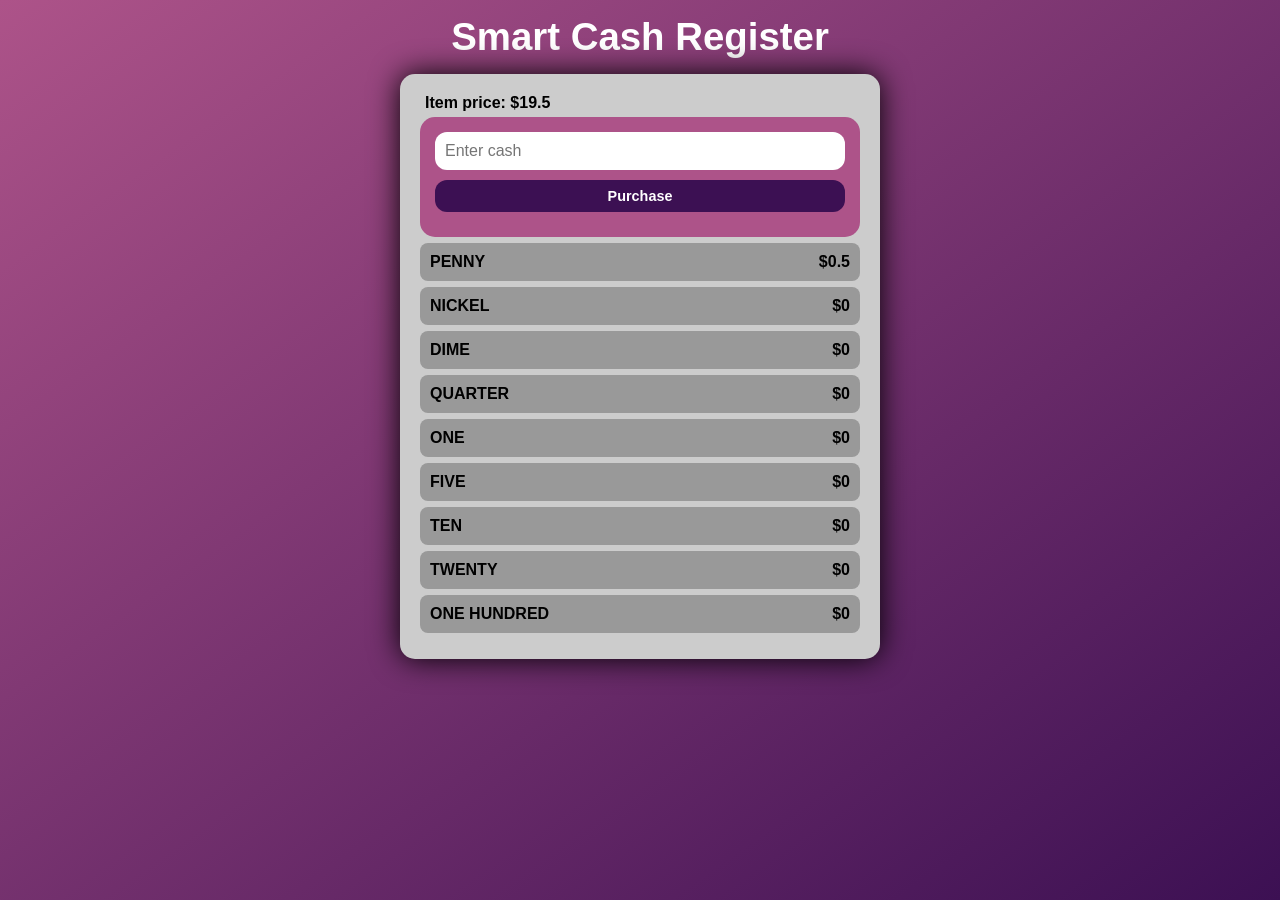
<file: Build a Cash Register/index.html>
<!DOCTYPE html>
<html lang="en">
  <head>
    <meta charset="utf-8" />
    <meta name="viewport" content="width=device-width, initial-scale=1.0" />
    <title>Smart Cash Register</title>
    <link rel="stylesheet" href="./styles.css" />
  </head>
  <body>
    <main>
      <h1>Smart Cash Register</h1>
      <div class="register">
        <p id="item-price">Item price: </p>
        <div class="screen">
          
          <input type="number" id="cash" placeholder="Enter cash">
          <button type="button" id="purchase-btn">Purchase</button>
          <div id="change-due"></div>
        </div>
        <div id="drawer-container">
        
        </div>
      </div>
    </main>
    <script src="./script.js"></script>
  </body>
</html>
</file>
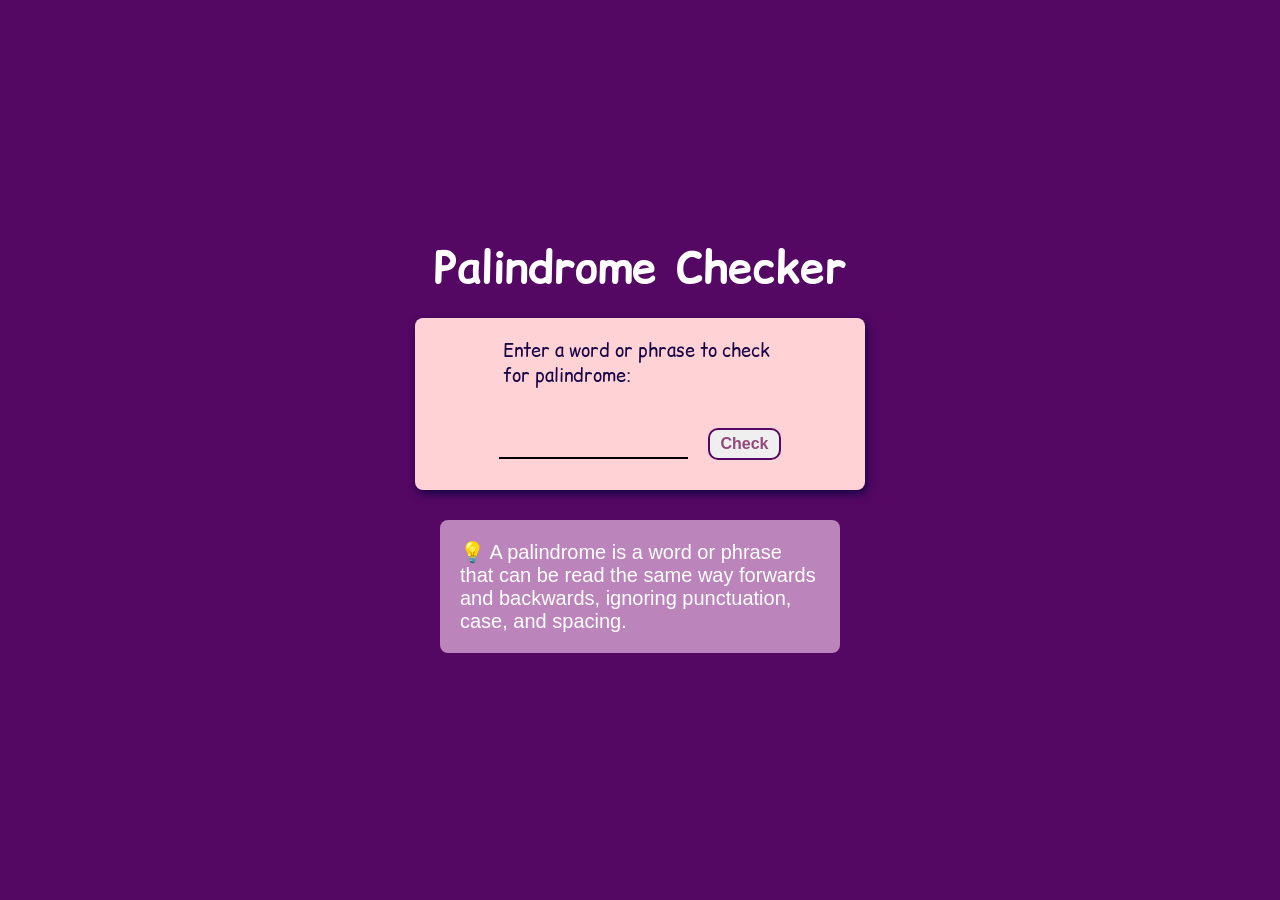
<file: Build a Palindrome Checker/index.html>
<!DOCTYPE html>
<html lang="en">
  <head>
    <meta charset="utf-8">
    <meta name="viewport" content="width=device-width, initial-scale=1.0">

    <title>Palindrome Checker</title> 

    <link href="https://fonts.googleapis.com/css2?family=Comic+Relief&display=swap" rel="stylesheet">
    <link rel="stylesheet" href="./styles.css">
  </head>
  <body>
    <h1>Palindrome Checker</h1>
    <div id="checker">
    <div id="input-section">
      <label for="text-input">Enter a word or phrase to check for palindrome:</label>
      <input type="text" id="text-input">
      <button type="submit" id="check-btn">Check</button>
      </div>
      <p id="result"></p>
    </div>
    <div id="note">   
💡 A palindrome is a word or phrase that can be read the same way forwards and backwards, ignoring punctuation, case, and spacing.
    </div>
    <script src="script.js"></script>
  </body>
</html>
</file>
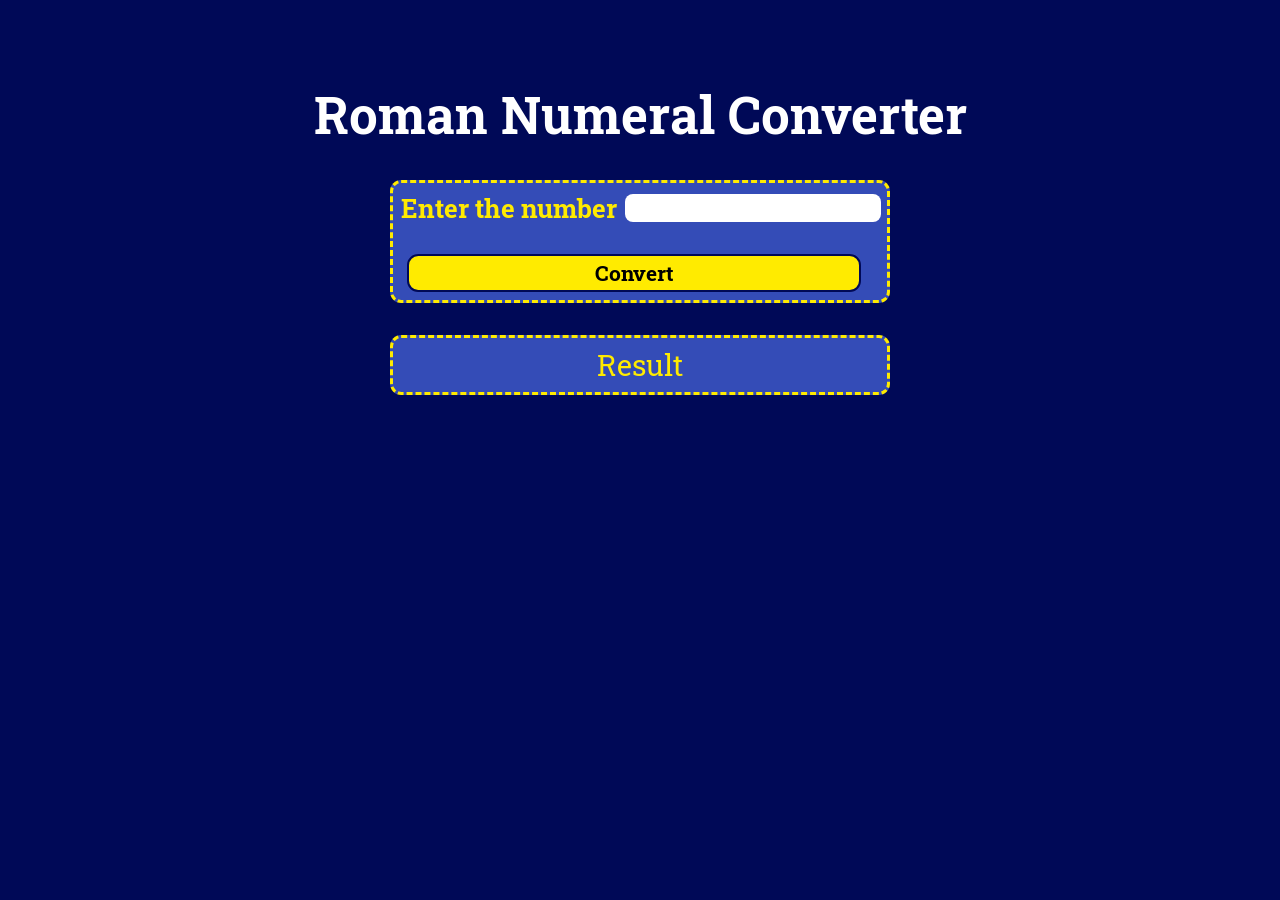
<file: Build a Roman Numeral Converter/index.html>
<!DOCTYPE html>
<html lang="en">
  <head>
    <meta charset="utf-8">
    <meta name="viewport" content="width=device-width, initial-scale=1.0">

    <title>
      Roman Numeral Converter
    </title>

    <link rel="preconnect" href="https://fonts.googleapis.com">
<link rel="preconnect" href="https://fonts.gstatic.com" crossorigin>
<link href="https://fonts.googleapis.com/css2?family=Roboto+Slab:wght@100..900&display=swap" rel="stylesheet">
    <link rel="stylesheet" href="./styles.css">
  </head>
  <body>
    <h1>Roman Numeral Converter</h1>
    <section id="input-section">
      <div id="input-container">
        <label for="number" id="input-label">Enter the number</label>
        <input type="number" id="number" required>
      </div>
      <div id="button-container">
        <button type="button" id="convert-btn">Convert</button>
        </div>
    </section>

    <section id="result-container">
      <p id="output">Result</p>
    </section>

    <script src="script.js"></script>
  </body>
</html>
</file>
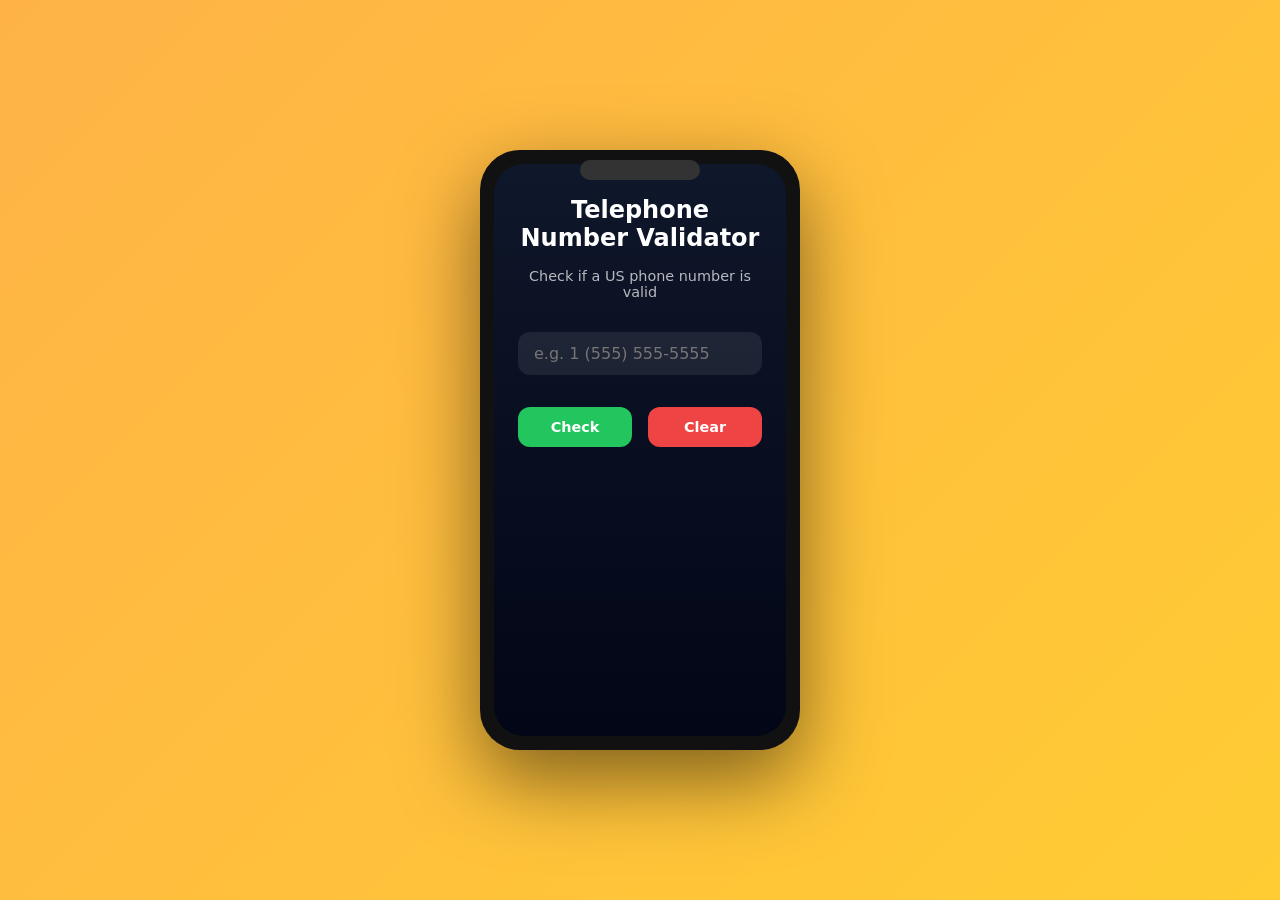
<file: Build a Telephone Number Validator/index.html>
<!DOCTYPE html>
<html lang="en">

<head>
  <meta charset="utf-8" />
  <meta name="viewport" content="width=device-width, initial-scale=1.0" />
  <title>Phone Number Validator</title>

  <link rel="stylesheet" href="./styles.css">
</head>

<body>
  <div class="app-wrapper">
    <div class="phone">
      <div class="notch"></div>
      <div class="screen">

        <h1>Telephone Number Validator</h1>
        <p class="subtitle">Check if a US phone number is valid</p>

        <input
          id="user-input"
          type="text"
          placeholder="e.g. 1 (555) 555-5555"
        />

        <div class='buttons'>
          <button type="button" id="check-btn">Check</button>
          <button type="button" id="clear-btn">Clear</button>
        </div>

        <div id="results-div"></div>
      </div>
    </div>
  </div>

  <script src="./script.js"></script>
</body>

</html>
</file>
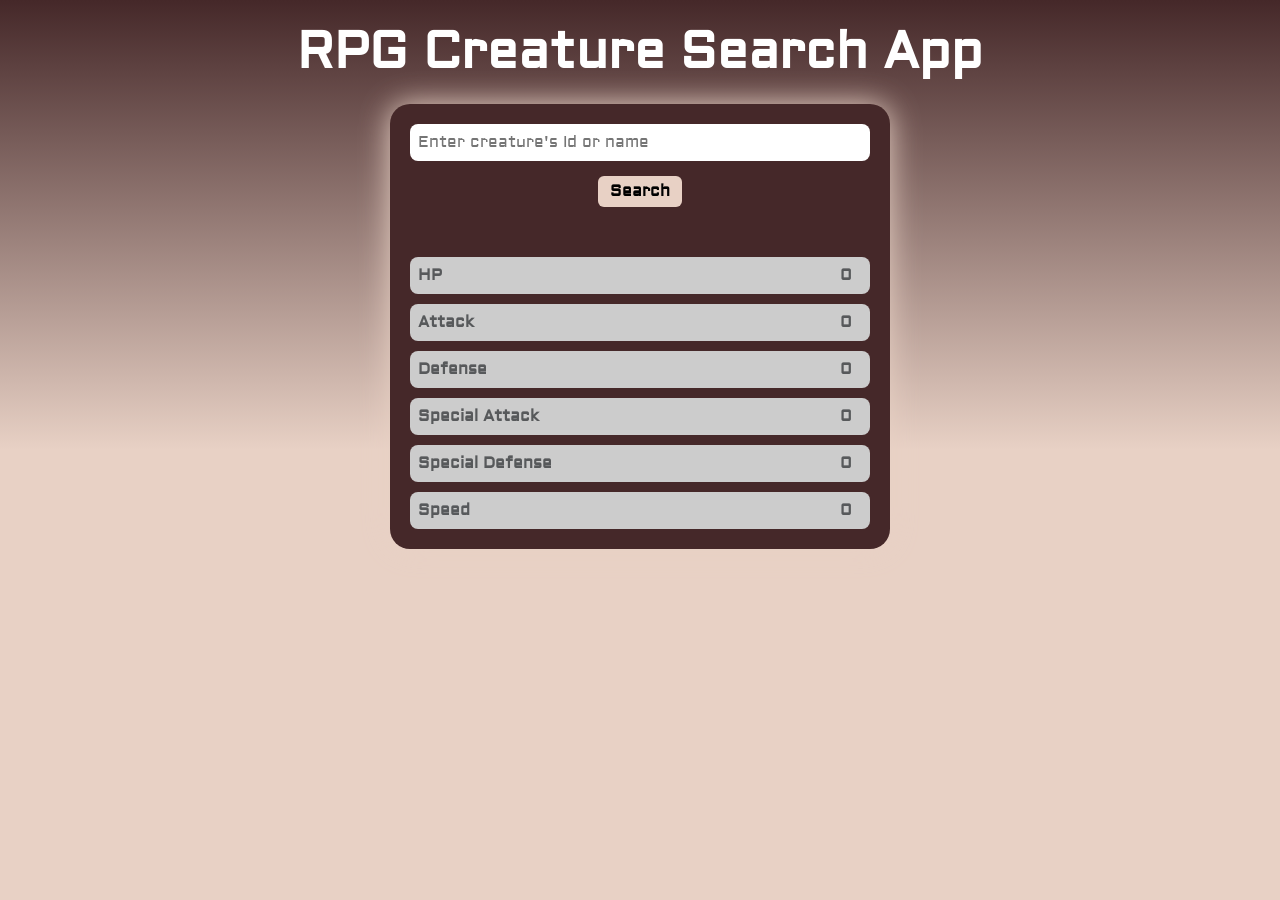
<file: Build an RPG Creature Search App/index.html>
<!DOCTYPE html>
<html lang="en">

<head>
  <meta charset="utf-8">
  <meta name="viewport" content="width=device-width, initial-scale=1.0">
  <title>RPG Creature Search App</title>

  <link rel="preconnect" href="https://fonts.googleapis.com">
  <link rel="preconnect" href="https://fonts.gstatic.com" crossorigin>
  <link href="https://fonts.googleapis.com/css2?family=Aldrich&display=swap" rel="stylesheet">
  <link rel="stylesheet" href="styles.css">
</head>

<body>
  <main>
    <h1>RPG Creature Search App</h1>
    <div class="app">
      <div class="input-container">
        <input type="string" id="search-input" placeholder="Enter creature's Id or name" required/>
        <button type="button" id="search-button">Search</button>
      </div>
      <div class="name-container">
        <div class="personal-details-container">
          <h3>
            <span id="creature-name"></span>
            <span id="creature-id"></span>
          </h3>
        
          <p id="weight"></p>

          <p id="height"></p>
        </div>
        <div id="types">
        </div>
      </div>
      <div class="details-container">
        <div class="detail">
          <p>HP</p>
          <p id="hp">0</p>
        </div>
        <div class="detail">
          <p>Attack</p>
          <p id="attack">0</p>
        </div>
        <div class="detail">
          <p>Defense</p>
          <p id="defense">0</p>
        </div>
        <div class="detail">
          <p>Special Attack</p>
          <p id="special-attack">0</p>
        </div>
        <div class="detail">
          <p>Special Defense</p>
          <p id="special-defense">0</p>
        </div>
        <div class="detail">
          <p>Speed</p>
          <p id="speed">0</p>
        </div>
       
      </div>
    </div>
  </main>

  <script src="./script.js"></script>
</body>

</html>
</file>
<file: Build a Cash Register/styles.css>
* {
  margin: 0;
  padding: 0;
  box-sizing: border-box;
}

main {
  height: 100vh;
  background: linear-gradient(to bottom right, #ad5389, #3c1053);
  display: flex;
  flex-direction: column;
  align-items: center;
  font-family: "Arial"
}

h1 {
  text-align: center;
  margin: 15px 0;
  color: white;
  font-size: clamp(2rem, 3vw, 5rem);
}

.register {
  width: 480px;
  background: #ccc;
  padding: 20px;
  border-radius: 15px;
  box-shadow: 0 0 30px black;
}

.screen {
  width: 100%;
  display: flex;
  justify-content: center;
  align-items: center;
  flex-wrap: wrap;
  background-color: #ad5389;
  border-radius: 15px;
  padding: 15px;
}

#item-price {
  font-weight: bold;
  padding: 0 0 5px 5px;
}

.screen input{
  font-size: 16px;
  padding: 10px;
  border-radius: 12px;
  border: none;
  outline: none;
  width: 100%;
}

.screen button {
  width: 100%;
  margin: 10px 0;
  padding: 8px;
  border-radius: 12px;
  border: none;
  cursor: pointer;
  font-weight: bold;
  font-size: 0.9rem;
  background-color: #3c1053;
  color: white;
  transition: all 0.3s ease;
}

.screen button:hover {
  opacity: 0.8;
  transform: scale(1.05);
}

.change-due {
  font-family: "System-ui";
}

.drawer-container {
  display: flex;
  align-items: center;
  flex-direction: column;
  padding: 10px;
}

.drawer {
  width: 100%;
  display: flex;
  justify-content: space-between;
  background: #999;
  padding: 10px;
  border-radius: 8px;
  margin: 6px 0;
}

.drawer p{
  font-weight: 600;
}
</file>
<file: Build a Palindrome Checker/styles.css>
* {
  padding: 0;
  margin: 0;
  box-sizing: border-box;
}

:root {
  --background: #540863;
  --app-background: #FFD3D5;
  --primary-color: #92487A;
  --secondary: #170547;
}

body {
  background-color: var(--background);
  color: var(--primary-color);
  font-family: "Comic Relief", sans-serif;
  min-height: 100vh;
  display: flex;
  justify-content: center;
  align-items: center;
  flex-direction: column;
}

#checker {
  background-color: var(--app-background);
  width: 50%;
  max-width: 450px;
  min-width: 300px;
  display: flex;
  flex-direction: column;
  align-items: center;
  border-radius: 8px;
  box-shadow: 2px 4px 8px var(--secondary);
}

h1 {
  margin: 20px;
  color: white;
  font-weight: bold;
  font-size: 44px;
  text-align: center;

}

label {
  margin: 20px;
  color: var(--secondary);
  font-size: 18px;
}

#input-section {
  width: 70%;
  display: flex;
  justify-content: center;
  flex-wrap: wrap;
  align-items: center;
  gap: 20px;
  font-size: 22px;
  margin-bottom: 20px;
}

#text-input {
  width: 60%;
  height: 30px;
  font-size: 20px;
  border: none;
  background: none;
  border-bottom: 2px solid black;
  font-family: "Comic Relief", sans-serif;
  padding: 5px;
}
#text-input:focus {
  outline: 2px solid var(--primary-color);
}

#check-btn {
  padding: 5px 10px;
  border-radius: 10px;
  font-size: 16px;
  color: var(--primary-color);
  border: 2px solid var(--background);
  font-weight: bold;
  transition: all 0.1s ease-in;
}
#check-btn:hover {
  transform: scale(1.1);
  background-color: var(--background);
  color: var(--app-background);
}

#result {
  font-size: 20px;
  margin-bottom: 10px;
  color: var(--secondary);
  text-align: center;
}

#note {
  margin: 30px;
  padding: 20px;
  background-color: #bb85bc;
  color: white;
  font-size: 20px;
  font-family: "Arial", serif;
  width: 50%;
  max-width: 400px;
  min-width: 300px;
  display: flex;
  flex-direction: column;
  align-items: center;
  border-radius: 8px;
}
</file>
<file: Build a Roman Numeral Converter/styles.css>
*, 
*::before, *::after {
  padding: 0;
  margin: 0;
  box-sizing: border-box;
}
:root {
  --dark-blue: #000957;
  --light-blue: #344CB7;
  --yellow: #FFEB00; 
  --success: #22c55e;
  --error: #ef4444;
}

body {
  font-size: 62.5%;
  background-color: var(--dark-blue);
  color: var(--yellow);
  display: flex;
  flex-direction: column;
  align-items: center;
  justify-content: center;
  font-family: "Roboto Slab";
  gap: 2rem;
}

h1 {
  color: white;
  font-size: clamp(2rem, 4vw, 4rem);
  margin: 5rem 0 0 0;
  text-align: center;
}

#input-section, #result-container {
  background-color: var(--light-blue);
  width: 50%;
  max-width: 500px;
  min-width: 300px;
  margin: 0 auto;
  display: flex;
  flex-direction: column;
  justify-content: center;
  align-items: flex-start;
  border-radius: 0.7rem;
  border: 3px dashed var(--yellow);
  gap: 0.8rem;
}

#input-container {
  display: flex;
  flex-wrap: wrap;
  align-items: center;
  justify-content: center;
}
label {
  font-size: 1.6rem;
  padding: 0.5rem;
  font-weight: bold;
}

#number {
  font-size: 1.2rem;
  padding: 0.2rem 0.5rem;
  border-radius: 0.5rem;
  border: none;
}

#number:focus {
  outline: none;
  box-shadow: 0 0 0 3px rgba(250, 204, 21, 0.5);
}
#button-container {
  width: 95%;
  display: flex;
  align-items: center;
  justify-content: center;
  margin: 0 0.4rem;
  padding: 0.5rem;
}

#convert-btn {
  font-family: "Roboto Slab";
  font-size: 1.3rem;
  padding: 0.2rem 0.5rem;
  font-weight: bold;
  width: 100%;
  border-radius: 0.7rem;
  border: 2px solid var(--dark-blue);
  background-color: var(--yellow);
  transition: all 0.1s ease-in-out;
  cursor: pointer;
}

#convert-btn:hover {
  background-color: var(--dark-blue);
  color: white;
  border: 2px solid var(--yellow);
  transform: scale(1.05);
}

#convert-btn:active {
  transform: scale(0.97);
}

#output {
  font-size: 1.8rem;
  align-self: center;
  padding: 0.5rem;
}
.success {
  color: var(--success);
  animation: pop 0.5s ease;
}
.error {
  color: var(--error);
  animation: shake 0.3s ease;
}

@keyframes pop {
  0% {transform: scale(0.9);}
  100% {transform: scale(1.05);}
}

@keyframes shake {
  0% { transform: translateX(0); }
  25% { transform: translateX(-4px); }
  50% { transform: translateX(4px); }
  75% { transform: translateX(-4px); }
  100% { transform: translateX(0); }
}
</file>
<file: Build a Telephone Number Validator/styles.css>
* {
  margin: 0;
  padding: 0;
  box-sizing: border-box;
  font-family: Inter, system-ui, sans-serif;
}

body {
  display: flex;
  align-items: center;
  justify-content: center;
  min-height: 100vh;
  background: linear-gradient(135deg, #ffb347, #ffcc33);
}

.app-wrapper {
  display: flex;
  justify-content: center;
  align-items: center;
}

.phone {
  width: 320px;
  height: 600px;
  background: #111;
  border-radius: 40px;
  padding: 14px;
  box-shadow: 0 30px 80px rgba(0, 0, 0, 0.5);
  position: relative;
}

.notch {
  width: 120px;
  height: 20px;
  position: absolute;
  background: #333;
  border-radius: 20px;
  top: 10px;
  left: 50%;
  transform: translateX(-50%);
}

.screen {
  width: 100%;
  height: 100%;
  background: linear-gradient(180deg, #0f172a,#020617);
  border-radius: 30px;
  padding: 2rem 1.5rem;
  color: white;
  display: flex;
  flex-direction: column;
  gap: 1rem;
}

h1 {
  font-size: 1.5rem;
  text-align: center;
}

.subtitle {
  text-align: center;
  opacity: 0.7;
  font-size: 0.9rem;
}

input {
  margin-top: 1rem;
  padding: 12px 16px;
  border-radius: 12px;
  border: none;
  outline: none;
  background: rgba(255, 255, 255, 0.08);
  color: white;
  font-size: 1rem;
}

.buttons {
  display: flex;
  gap: 1rem;
  margin-top: 1rem;
}

button {
  flex: 1;
  padding: 12px;
  border-radius: 12px;
  border: none;
  cursor: pointer;
  font-weight: 600;
  font-size: 0.9rem;
  transition: all 0.25s ease;
}

button:hover {
  transform: translateY(-2px);
  filter: brightness(1.1);
}

#check-btn {
  background: #22c55e;
  color: white;
}

#clear-btn {
  background: #ef4444;
  color: white;
}

#results-div {
  margin-top: 1rem;
  display: flex;
  flex-direction: column;
  gap: 0.6rem;
  overflow-y: auto;
  flex-grow: 1;
}

.result {
  padding: 10px 14px;
  border-radius: 12px;
  font-size: 0.85rem;
  animation: fadeIn 0.3s ease;
}

@keyframes fadeIn {
  from {
    opacity: 0;
    transform: translateY(6px);
  }
  to {
    opacity: 1;
    transform: translateY(0);
  }
}
</file>
<file: Build an RPG Creature Search App/styles.css>
*, *::before, *::after {
  margin: 0;
  padding: 0;
  box-sizing: border-box;
}

:root {
  --dark-brown: #452829;
  --skin: #E8D1C5;
  --light-skin: #E8D1C5;
  --dark-gray: #57595B;
  --light-gray: #ccc;
  --khaki: #CDB885;
}

body {
  height: 100vh;
  font-family: "Aldrich", "sans-serif";
  background: linear-gradient(to bottom, var(--dark-brown), var(--skin), var(--light-skin));
  color: white;
}

main {
  display: flex;
  flex-direction: column;
  align-items: center;
}

h1 {
  margin: 20px 0;
  font-size: clamp(2rem, 4vw, 4rem);
  text-align: center;
}

.app {
  width: 500px;
  min-width: 360px;
  background: var(--dark-brown);
  border-radius: 20px;
  box-shadow: 0 0 30px var(--light-skin);
}

.input-container {
  width: 100%;
  padding: 20px;
}

.input-container input {
  width: 100%;
  font-size: 16px;
  padding: 8px;
  border: none;
  outline: none;
  border-radius: 8px;
  margin-bottom: 15px;
  font-family: "Aldrich";
}

.input-container button {
  font-size: 1rem;
  padding: 5px 12px;
  display: block;
  margin: 0 auto;
  outline: none;
  border: none;
  border-radius: 6px;
  background: var(--light-skin);
  color: black;
  font-weight: bold;
  cursor: pointer;
  transition: all 0.2s ease;
  font-family: "Aldrich";
   
}

.input-container button:hover {
  transform: scale(1.05);
  background: var(--khaki);
  color: white;
}

.name-container {
  width: 100%;
  padding: 0 20px;
}

.personal-details-container {
  display: flex;
  justify-content: space-between;
  align-items: center;
  flex-wrap: wrap;
  gap: 5px;
  margin-bottom: 10px;
}

.personal-details-container p {
  font-size: 1.1rem;
}

#weight, #height {
  font-weight: 600;
}

#creature-name {
  font-size: 1.5rem;
}

#creature-id {
  font-style: italic;
  
}

#types {
  display: flex;
  gap: 10px;
  flex-wrap: wrap;
}

.type {
  background: #77dff4;
  color: black;
  padding: 10px;
  border-radius: 8px;
  font-size: 0.9rem;
}

.details-container {
  padding: 20px;
  display: flex;
  flex-direction: column;
  justify-content: center;
  align-items: center;
  gap: 10px;
}

.detail {
  width: 100%;
  display: flex;
  justify-content: space-between;
  background: var(--light-gray);
  padding: 8px;
  border-radius: 8px;
}

.detail p {
  color: var(--dark-gray);
  font-weight: 600;
}

.detail p:last-of-type {
  padding-right: 10px;
  font-weight: bold;
}

@media (max-width: 460px) {
  .app {
    width: 90%;
  }
  .input-container button {
    width: 100%;
  }
}
</file>
